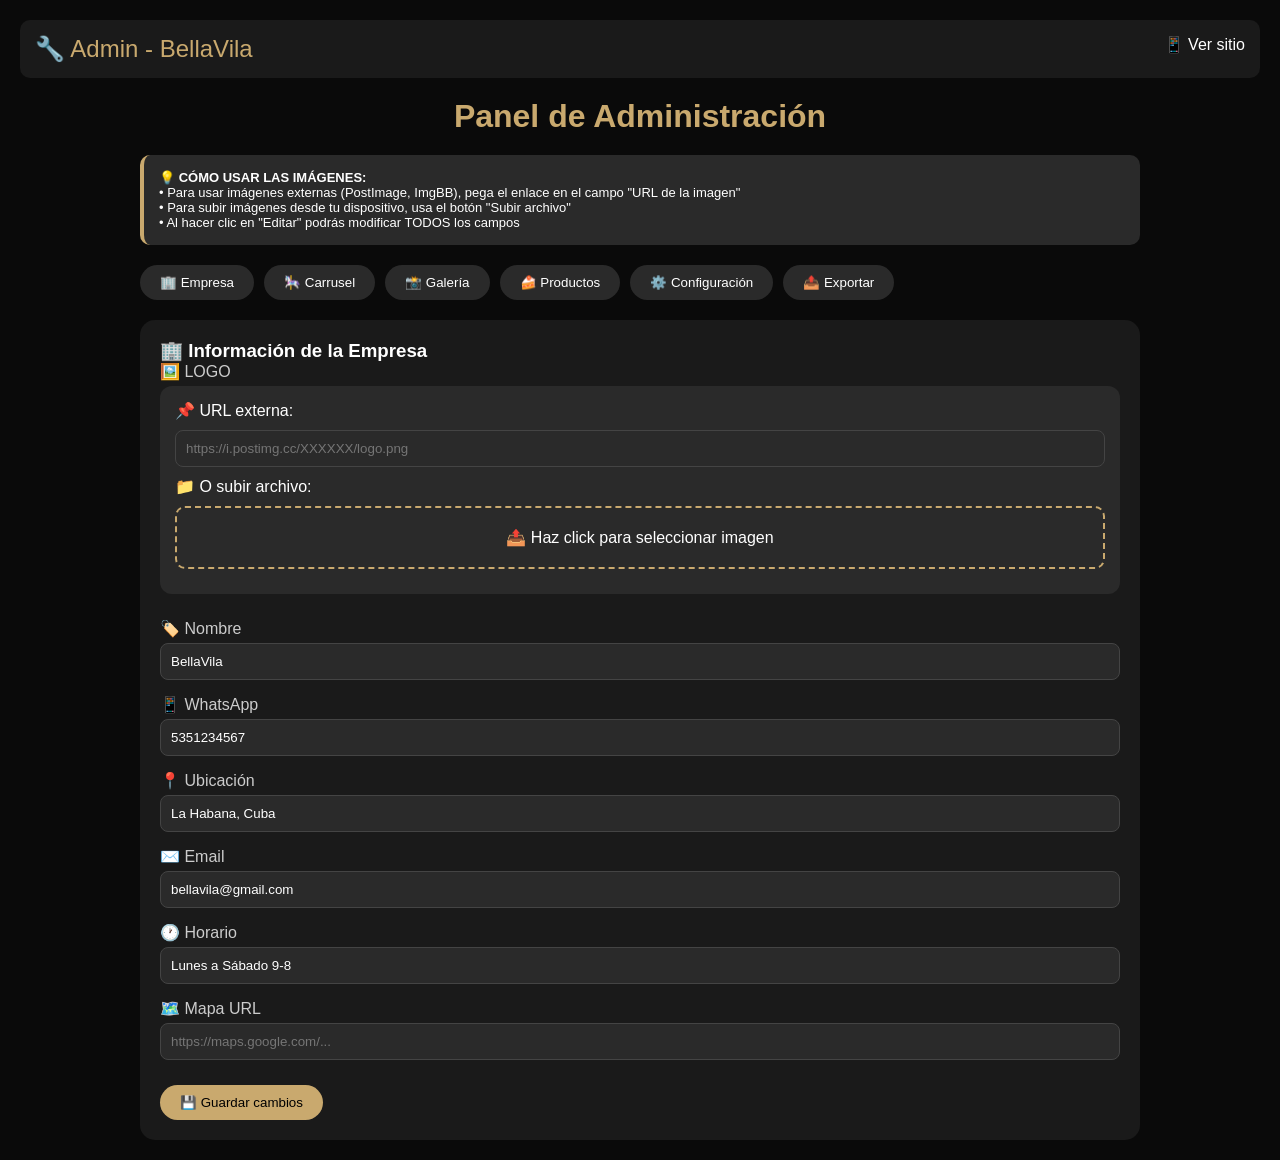
<file: admin.html>
<!DOCTYPE html>
<html lang="es">
<head>
    <meta charset="UTF-8">
    <meta name="viewport" content="width=device-width, initial-scale=1.0, user-scalable=yes">
    <title>Admin - BellaVila</title>
    <style>
        * { margin: 0; padding: 0; box-sizing: border-box; }
        body { font-family: 'Segoe UI', Arial, sans-serif; background: #0a0a0a; color: #fff; padding: 20px; }
        .header { background: #1a1a1a; padding: 15px; display: flex; justify-content: space-between; margin-bottom: 20px; border-radius: 10px; flex-wrap: wrap; gap: 10px; }
        .logo-text { color: #C9A96E; font-size: 24px; }
        .nav a { color: #fff; text-decoration: none; margin-left: 15px; }
        .admin-container { max-width: 1000px; margin: 0 auto; }
        .admin-title { text-align: center; color: #C9A96E; margin-bottom: 20px; }
        .admin-tabs { display: flex; gap: 10px; margin-bottom: 20px; flex-wrap: wrap; }
        .admin-tab { background: #2a2a2a; border: none; padding: 10px 20px; color: #fff; cursor: pointer; border-radius: 25px; }
        .admin-tab.activo, .admin-tab:hover { background: #C9A96E; color: #000; }
        .admin-seccion { display: none; background: #1a1a1a; padding: 20px; border-radius: 15px; margin-top: 10px; }
        .admin-seccion.activa { display: block; }
        .form-group { margin-bottom: 15px; }
        .form-group label { display: block; margin-bottom: 5px; color: #ccc; }
        .form-group input, .form-group textarea, .form-group select { width: 100%; padding: 10px; background: #2a2a2a; border: 1px solid #444; border-radius: 8px; color: #fff; }
        .btn { background: #C9A96E; color: #000; border: none; padding: 10px 20px; border-radius: 25px; cursor: pointer; margin-top: 10px; }
        .btn-danger { background: #dc3545; color: #fff; }
        .btn-success { background: #28a745; color: #fff; }
        .btn-warning { background: #ffc107; color: #000; }
        .btn-exportar { background: #2196F3; color: #fff; }
        .lista-items { max-height: 400px; overflow-y: auto; margin-top: 20px; }
        .item-admin { background: #2a2a2a; padding: 10px; margin: 10px 0; border-radius: 10px; display: flex; justify-content: space-between; align-items: center; flex-wrap: wrap; gap: 10px; }
        .upload-area { border: 2px dashed #C9A96E; border-radius: 10px; padding: 20px; text-align: center; cursor: pointer; margin-bottom: 10px; }
        .preview-area { display: flex; gap: 10px; flex-wrap: wrap; margin-top: 10px; }
        .preview-mini { position: relative; width: 80px; height: 80px; }
        .preview-mini img { width: 100%; height: 100%; object-fit: cover; border-radius: 8px; border: 2px solid #C9A96E; }
        .preview-mini button { position: absolute; top: -8px; right: -8px; background: red; color: white; border: none; border-radius: 50%; width: 22px; height: 22px; cursor: pointer; }
        .instrucciones { background: #2a2a2a; border-left: 4px solid #C9A96E; padding: 15px; margin-bottom: 20px; border-radius: 10px; font-size: 13px; }
        .modal-edicion {
            display: none;
            position: fixed;
            top: 0;
            left: 0;
            width: 100%;
            height: 100%;
            background: rgba(0,0,0,0.95);
            z-index: 1000;
            overflow: auto;
            padding: 20px;
        }
        .modal-edicion-content {
            background: #1a1a1a;
            border: 1px solid #C9A96E;
            border-radius: 20px;
            padding: 25px;
            max-width: 550px;
            margin: 50px auto;
        }
        .modal-edicion-content h3 { color: #C9A96E; margin-bottom: 20px; }
        .modal-edicion-content input, .modal-edicion-content textarea, .modal-edicion-content select {
            width: 100%; padding: 10px; margin: 8px 0; background: #2a2a2a; border: 1px solid #444; border-radius: 8px; color: #fff;
        }
        .recordatorio {
            background: #ff9800;
            padding: 12px;
            border-radius: 10px;
            margin-bottom: 20px;
            text-align: center;
            color: #000;
            font-weight: bold;
        }
        @media (max-width: 768px) { .header { flex-direction: column; text-align: center; } .admin-tab { padding: 8px 12px; } }
    </style>
</head>
<body>

<div class="header">
    <div class="logo-text">🔧 Admin - BellaVila</div>
    <div class="nav"><a href="index.html">📱 Ver sitio</a></div>
</div>

<div class="admin-container">
    <h1 class="admin-title">Panel de Administración</h1>

    <div class="instrucciones">
        💡 <strong>CÓMO USAR LAS IMÁGENES:</strong><br>
        • Para usar imágenes externas (PostImage, ImgBB), pega el enlace en el campo "URL de la imagen"<br>
        • Para subir imágenes desde tu dispositivo, usa el botón "Subir archivo"<br>
        • Al hacer clic en "Editar" podrás modificar TODOS los campos
    </div>

    <div class="admin-tabs">
        <button class="admin-tab" onclick="mostrarTab('empresa')">🏢 Empresa</button>
        <button class="admin-tab" onclick="mostrarTab('carrusel')">🎠 Carrusel</button>
        <button class="admin-tab" onclick="mostrarTab('galeria')">📸 Galería</button>
        <button class="admin-tab" onclick="mostrarTab('productos')">🍰 Productos</button>
        <button class="admin-tab" onclick="mostrarTab('config')">⚙️ Configuración</button>
        <button class="admin-tab" onclick="mostrarTab('exportar')">📤 Exportar</button>
    </div>

    <!-- EMPRESA -->
    <div id="tab-empresa" class="admin-seccion activa">
        <h3>🏢 Información de la Empresa</h3>
        <div class="form-group">
            <label>🖼️ LOGO</label>
            <div style="background: #2a2a2a; padding: 15px; border-radius: 12px;">
                <p style="margin-bottom: 10px;">📌 URL externa:</p>
                <input type="text" id="logoUrl" placeholder="https://i.postimg.cc/XXXXXX/logo.png">
                <p style="margin: 10px 0;">📁 O subir archivo:</p>
                <div class="upload-area" onclick="document.getElementById('logoFile').click()">📤 Haz click para seleccionar imagen</div>
                <input type="file" id="logoFile" accept="image/*" style="display:none" onchange="previewLogoArchivo(this)">
            </div>
            <div id="logoPreview" class="preview-area"></div>
        </div>
        <div class="form-group"><label>🏷️ Nombre</label><input type="text" id="empNombre" placeholder="BellaVila"></div>
        <div class="form-group"><label>📱 WhatsApp</label><input type="text" id="empWhatsapp" placeholder="5351234567"></div>
        <div class="form-group"><label>📍 Ubicación</label><input type="text" id="empUbicacion" placeholder="La Habana, Cuba"></div>
        <div class="form-group"><label>✉️ Email</label><input type="email" id="empEmail" placeholder="bellavila@gmail.com"></div>
        <div class="form-group"><label>🕐 Horario</label><input type="text" id="empHorario" placeholder="Lunes a Sábado 9-8"></div>
        <div class="form-group"><label>🗺️ Mapa URL</label><input type="text" id="empMapa" placeholder="https://maps.google.com/..."></div>
        <button class="btn" onclick="guardarEmpresa()">💾 Guardar cambios</button>
    </div>

    <!-- CARRUSEL -->
    <div id="tab-carrusel" class="admin-seccion">
        <h3>🎠 Agregar slide</h3>
        <div class="form-group"><label>📷 URL imagen</label><input type="text" id="carImagenUrl" placeholder="https://..."></div>
        <div class="form-group"><label>📁 Subir archivo</label><div class="upload-area" onclick="document.getElementById('carImagenFile').click()">📤 Seleccionar</div><input type="file" id="carImagenFile" accept="image/*" style="display:none" onchange="previewCarArchivo(this)"><div id="carPreview" class="preview-area"></div></div>
        <div class="form-group"><label>📝 Título</label><input type="text" id="carTitulo" placeholder="Ej: Pasteles Personalizados"></div>
        <div class="form-group"><label>📄 Subtítulo</label><input type="text" id="carSubtitulo" placeholder="Descubre nuestras creaciones"></div>
        <div class="form-group"><label>🔗 Enlace</label><input type="text" id="carEnlace" placeholder="#"></div>
        <button class="btn btn-success" onclick="agregarCarrusel()">➕ Agregar slide</button>
        <h3>📋 Slides actuales</h3>
        <div id="listaCarrusel" class="lista-items"></div>
    </div>

    <!-- GALERÍA -->
    <div id="tab-galeria" class="admin-seccion">
        <h3>📸 Agregar foto</h3>
        <div class="form-group"><label>📷 URL imagen</label><input type="text" id="galImagenUrl" placeholder="https://..."></div>
        <div class="form-group"><label>📁 Subir archivo</label><div class="upload-area" onclick="document.getElementById('galImagenFile').click()">📤 Seleccionar</div><input type="file" id="galImagenFile" accept="image/*" style="display:none" onchange="previewGalArchivo(this)"><div id="galPreview" class="preview-area"></div></div>
        <div class="form-group"><label>📝 Título</label><input type="text" id="galTitulo" placeholder="Ej: Cake 50 años"></div>
        <div class="form-group"><label>🏷️ Categoría</label><select id="galCategoria"><option value="cumpleanos">🎂 Cumpleaños</option><option value="boda">💍 Boda</option><option value="baby-shower">👶 Baby Shower</option><option value="corporativo">🏢 Corporativo</option></select></div>
        <div class="form-group"><label>📄 Descripción</label><input type="text" id="galDescripcion" placeholder="Descripción"></div>
        <div class="form-group"><label><input type="checkbox" id="galOferta"> 🎁 Oferta</label></div>
        <button class="btn btn-success" onclick="agregarGaleria()">➕ Agregar foto</button>
        <h3>📋 Fotos (<span id="galeriaCantidad">0</span>)</h3>
        <div id="listaGaleria" class="lista-items"></div>
    </div>

    <!-- PRODUCTOS -->
    <div id="tab-productos" class="admin-seccion">
        <h3>🍰 Agregar producto</h3>
        <div class="form-group"><label>📷 URL imagen</label><input type="text" id="prodImagenUrl" placeholder="https://..."></div>
        <div class="form-group"><label>📁 Subir archivo</label><div class="upload-area" onclick="document.getElementById('prodImagenFile').click()">📤 Seleccionar</div><input type="file" id="prodImagenFile" accept="image/*" style="display:none" onchange="previewProdArchivo(this)"><div id="prodPreview" class="preview-area"></div></div>
        <div class="form-group"><label>📝 Nombre</label><input type="text" id="prodNombre" placeholder="Ej: Red Velvet"></div>
        <div class="form-group"><label>💰 Precio</label><input type="text" id="prodPrecio" placeholder="3500 CUP"></div>
        <div class="form-group"><label>🏷️ Precio oferta</label><input type="text" id="prodPrecioOferta" placeholder="2900 CUP (opcional)"></div>
        <div class="form-group"><label>📄 Descripción</label><textarea id="prodDescripcion" rows="3" placeholder="Descripción del producto"></textarea></div>
        <div class="form-group"><label><input type="checkbox" id="prodDestacado"> ⭐ Destacado</label></div>
        <div class="form-group"><label><input type="checkbox" id="prodOferta"> 🎁 En oferta</label></div>
        <button class="btn btn-success" onclick="agregarProducto()">➕ Agregar producto</button>
        <h3>📋 Productos (<span id="productosCantidad">0</span>)</h3>
        <div id="listaProductos" class="lista-items"></div>
    </div>

    <!-- CONFIGURACIÓN -->
    <div id="tab-config" class="admin-seccion">
        <h3>⚙️ Configuración</h3>
        <div class="form-group"><label>📷 Instagram URL</label><input type="text" id="confInstagram" placeholder="https://instagram.com/..."></div>
        <div class="form-group"><label>📘 Facebook URL</label><input type="text" id="confFacebook" placeholder="https://facebook.com/..."></div>
        <div class="form-group"><label>🔑 Nueva contraseña</label><input type="password" id="confPassword" placeholder="Nueva contraseña"></div>
        <button class="btn" onclick="guardarConfiguracion()">💾 Guardar</button>
    </div>

    <!-- EXPORTAR -->
    <div id="tab-exportar" class="admin-seccion">
        <div class="recordatorio">
            ⚠️ <strong>RECUERDA:</strong> Después de hacer cambios, haz clic en "GUARDAR Y EXPORTAR" y sube el archivo a GitHub.
        </div>
        <h3>📤 Exportar datos</h3>
        <p>Exporta todos los datos a un archivo JSON y súbelo a GitHub.</p>
        
        <!-- BOTÓN NUEVO: GUARDAR Y EXPORTAR -->
        <button class="btn btn-exportar" onclick="guardarYExportar()" style="background: #2196F3; font-weight: bold;">
            💾 GUARDAR Y EXPORTAR
        </button>
        
        <button class="btn" onclick="exportarDatos()">📤 EXPORTAR SOLO</button>
        <button class="btn" onclick="importarDatos()" style="background:#2196F3;">📥 Importar datos</button>
        <button class="btn btn-danger" onclick="resetearTodo()">🗑️ RESETEAR TODO</button>
        
        <p style="margin-top: 15px; font-size: 12px; color: #aaa;">
            🔹 <strong>GUARDAR Y EXPORTAR:</strong> Guarda los cambios en tu navegador Y descarga el archivo datos.json actualizado.<br>
            🔹 Luego sube el archivo a GitHub (reemplazando el anterior).
        </p>
    </div>
</div>

<!-- MODALES DE EDICIÓN -->
<div id="modalEditarProducto" class="modal-edicion">
    <div class="modal-edicion-content">
        <h3>✏️ Editar Producto</h3>
        <input type="hidden" id="editProductoIndex">
        <div class="form-group"><label>📷 URL imagen</label><input type="text" id="editProdImagen" placeholder="https://..."></div>
        <div class="form-group"><label>📁 Nueva imagen</label><div class="upload-area" onclick="document.getElementById('editProdImagenFile').click()">📤 Seleccionar</div><input type="file" id="editProdImagenFile" accept="image/*" style="display:none"></div>
        <div class="form-group"><label>📝 Nombre</label><input type="text" id="editProdNombre"></div>
        <div class="form-group"><label>💰 Precio</label><input type="text" id="editProdPrecio"></div>
        <div class="form-group"><label>🏷️ Precio oferta</label><input type="text" id="editProdPrecioOferta"></div>
        <div class="form-group"><label>📄 Descripción</label><textarea id="editProdDescripcion" rows="3"></textarea></div>
        <div class="form-group"><label><input type="checkbox" id="editProdDestacado"> ⭐ Destacado</label></div>
        <div class="form-group"><label><input type="checkbox" id="editProdOferta"> 🎁 En oferta</label></div>
        <button class="btn-success" onclick="guardarEdicionProducto()">💾 Guardar</button>
        <button class="btn" onclick="cerrarModalEdicion('modalEditarProducto')">Cancelar</button>
    </div>
</div>

<div id="modalEditarCarrusel" class="modal-edicion">
    <div class="modal-edicion-content">
        <h3>✏️ Editar Slide</h3>
        <input type="hidden" id="editCarruselIndex">
        <div class="form-group"><label>📷 URL imagen</label><input type="text" id="editCarImagen" placeholder="https://..."></div>
        <div class="form-group"><label>📁 Nueva imagen</label><div class="upload-area" onclick="document.getElementById('editCarImagenFile').click()">📤 Seleccionar</div><input type="file" id="editCarImagenFile" accept="image/*" style="display:none"></div>
        <div class="form-group"><label>📝 Título</label><input type="text" id="editCarTitulo"></div>
        <div class="form-group"><label>📄 Subtítulo</label><input type="text" id="editCarSubtitulo"></div>
        <div class="form-group"><label>🔗 Enlace</label><input type="text" id="editCarEnlace"></div>
        <button class="btn-success" onclick="guardarEdicionCarrusel()">💾 Guardar</button>
        <button class="btn" onclick="cerrarModalEdicion('modalEditarCarrusel')">Cancelar</button>
    </div>
</div>

<div id="modalEditarGaleria" class="modal-edicion">
    <div class="modal-edicion-content">
        <h3>✏️ Editar Foto</h3>
        <input type="hidden" id="editGaleriaIndex">
        <div class="form-group"><label>📷 URL imagen</label><input type="text" id="editGalImagen" placeholder="https://..."></div>
        <div class="form-group"><label>📁 Nueva imagen</label><div class="upload-area" onclick="document.getElementById('editGalImagenFile').click()">📤 Seleccionar</div><input type="file" id="editGalImagenFile" accept="image/*" style="display:none"></div>
        <div class="form-group"><label>📝 Título</label><input type="text" id="editGalTitulo"></div>
        <div class="form-group"><label>🏷️ Categoría</label><select id="editGalCategoria"><option value="cumpleanos">🎂 Cumpleaños</option><option value="boda">💍 Boda</option><option value="baby-shower">👶 Baby Shower</option><option value="corporativo">🏢 Corporativo</option></select></div>
        <div class="form-group"><label>📄 Descripción</label><input type="text" id="editGalDescripcion"></div>
        <div class="form-group"><label><input type="checkbox" id="editGalOferta"> 🎁 Oferta</label></div>
        <button class="btn-success" onclick="guardarEdicionGaleria()">💾 Guardar</button>
        <button class="btn" onclick="cerrarModalEdicion('modalEditarGaleria')">Cancelar</button>
    </div>
</div>

<script>
    let datos = {
        empresa: { nombre: "BellaVila", whatsapp: "5351234567", ubicacion: "La Habana, Cuba", email: "bellavila@gmail.com", horario: "Lunes a Sábado 9-8", mapa: "", logo: "" },
        carrusel: [],
        galeria: [],
        productos: [],
        config: { instagram: "", facebook: "", password: "1234" }
    };

    let imagenesTemp = { carrusel: null, galeria: null, producto: null, logo: null };

    function guardarDatos() { localStorage.setItem("bellavila_admin", JSON.stringify(datos)); actualizarListas(); }
    
    function cargarDatos() {
        let guardado = localStorage.getItem("bellavila_admin");
        if (guardado) datos = JSON.parse(guardado);
        actualizarListas();
        cargarFormularios();
    }

    function cargarFormularios() {
        document.getElementById("empNombre").value = datos.empresa.nombre || "";
        document.getElementById("empWhatsapp").value = datos.empresa.whatsapp || "";
        document.getElementById("empUbicacion").value = datos.empresa.ubicacion || "";
        document.getElementById("empEmail").value = datos.empresa.email || "";
        document.getElementById("empHorario").value = datos.empresa.horario || "";
        document.getElementById("empMapa").value = datos.empresa.mapa || "";
        document.getElementById("confInstagram").value = datos.config.instagram || "";
        document.getElementById("confFacebook").value = datos.config.facebook || "";
        if (datos.empresa.logo) {
            document.getElementById("logoPreview").innerHTML = `<div class="preview-mini"><img src="${datos.empresa.logo}"><button onclick="eliminarLogo()">×</button></div>`;
        }
    }

    function actualizarListas() {
        document.getElementById("listaCarrusel").innerHTML = datos.carrusel.map((item, i) => `<div class="item-admin"><div><strong>${item.titulo}</strong><br><small>${item.subtitulo || ""}</small></div><div><button class="btn-warning" onclick="editarCarrusel(${i})">✏️ Editar</button> <button class="btn-danger" onclick="eliminarCarrusel(${i})">🗑️</button></div></div>`).join("");
        document.getElementById("galeriaCantidad").innerText = datos.galeria.length;
        document.getElementById("listaGaleria").innerHTML = datos.galeria.map((item, i) => `<div class="item-admin"><div><strong>${item.titulo}</strong><br><small>${item.categoria}</small><br><small>${item.descripcion || ""}</small></div><div><button class="btn-warning" onclick="editarGaleria(${i})">✏️ Editar</button> <button class="btn-danger" onclick="eliminarGaleria(${i})">🗑️</button></div></div>`).join("");
        document.getElementById("productosCantidad").innerText = datos.productos.length;
        document.getElementById("listaProductos").innerHTML = datos.productos.map((item, i) => `<div class="item-admin"><div><strong>${item.nombre}</strong> - ${item.precio}<br><small>${item.descripcion.substring(0, 50)}</small><br>${item.destacado ? '⭐ Destacado ' : ''}${item.oferta ? '🎁 Oferta' : ''}</div><div><button class="btn-warning" onclick="editarProducto(${i})">✏️ Editar</button> <button class="btn-danger" onclick="eliminarProducto(${i})">🗑️</button></div></div>`).join("");
    }

    // LOGO
    function previewLogoArchivo(input) {
        let file = input.files[0];
        if (file) {
            let reader = new FileReader();
            reader.onload = function(e) {
                imagenesTemp.logo = e.target.result;
                document.getElementById("logoPreview").innerHTML = `<div class="preview-mini"><img src="${e.target.result}"><button onclick="eliminarLogo()">×</button></div>`;
                datos.empresa.logo = imagenesTemp.logo;
                guardarDatos();
                alert("✅ Logo guardado");
            };
            reader.readAsDataURL(file);
        }
    }
    function eliminarLogo() {
        datos.empresa.logo = "";
        document.getElementById("logoPreview").innerHTML = "";
        guardarDatos();
        alert("✅ Logo eliminado");
    }
    function guardarEmpresa() {
        let logoUrl = document.getElementById("logoUrl").value.trim();
        if (logoUrl) {
            datos.empresa.logo = logoUrl;
            document.getElementById("logoPreview").innerHTML = `<div class="preview-mini"><img src="${logoUrl}"><button onclick="eliminarLogo()">×</button></div>`;
        }
        datos.empresa.nombre = document.getElementById("empNombre").value;
        datos.empresa.whatsapp = document.getElementById("empWhatsapp").value;
        datos.empresa.ubicacion = document.getElementById("empUbicacion").value;
        datos.empresa.email = document.getElementById("empEmail").value;
        datos.empresa.horario = document.getElementById("empHorario").value;
        datos.empresa.mapa = document.getElementById("empMapa").value;
        guardarDatos();
        alert("✅ Datos guardados");
    }
    function guardarConfiguracion() {
        datos.config.instagram = document.getElementById("confInstagram").value;
        datos.config.facebook = document.getElementById("confFacebook").value;
        let nuevaPass = document.getElementById("confPassword").value;
        if (nuevaPass) datos.config.password = nuevaPass;
        guardarDatos();
        alert("✅ Configuración guardada");
    }

    // CARRUSEL
    function previewCarArchivo(input) {
        let file = input.files[0];
        if (file) {
            let reader = new FileReader();
            reader.onload = function(e) {
                imagenesTemp.carrusel = e.target.result;
                document.getElementById("carPreview").innerHTML = `<div class="preview-mini"><img src="${e.target.result}"><button onclick="eliminarCarPreview()">×</button></div>`;
            };
            reader.readAsDataURL(file);
        }
    }
    function eliminarCarPreview() { imagenesTemp.carrusel = null; document.getElementById("carPreview").innerHTML = ""; document.getElementById("carImagenFile").value = ""; }
    function agregarCarrusel() {
        let titulo = document.getElementById("carTitulo").value.trim();
        if (!titulo) { alert("❌ Escribe un título"); return; }
        let imagenFinal = document.getElementById("carImagenUrl").value.trim() || imagenesTemp.carrusel || "";
        datos.carrusel.push({ id: Date.now(), imagen: imagenFinal, titulo: titulo, subtitulo: document.getElementById("carSubtitulo").value, enlace: document.getElementById("carEnlace").value || "#" });
        guardarDatos();
        document.getElementById("carTitulo").value = ""; document.getElementById("carImagenUrl").value = ""; eliminarCarPreview();
        alert("✅ Slide agregado");
    }
    function editarCarrusel(i) {
        let item = datos.carrusel[i];
        document.getElementById("editCarruselIndex").value = i;
        document.getElementById("editCarTitulo").value = item.titulo;
        document.getElementById("editCarSubtitulo").value = item.subtitulo || "";
        document.getElementById("editCarEnlace").value = item.enlace || "";
        document.getElementById("editCarImagen").value = item.imagen || "";
        document.getElementById("editCarImagenFile").value = "";
        document.getElementById("modalEditarCarrusel").style.display = "block";
    }
    function guardarEdicionCarrusel() {
        let i = parseInt(document.getElementById("editCarruselIndex").value);
        let nuevaImagenUrl = document.getElementById("editCarImagen").value.trim();
        let nuevaImagenFile = document.getElementById("editCarImagenFile").files[0];
        if (nuevaImagenFile) {
            let reader = new FileReader();
            reader.onload = function(e) {
                datos.carrusel[i].imagen = e.target.result;
                datos.carrusel[i].titulo = document.getElementById("editCarTitulo").value;
                datos.carrusel[i].subtitulo = document.getElementById("editCarSubtitulo").value;
                datos.carrusel[i].enlace = document.getElementById("editCarEnlace").value;
                guardarDatos();
                cerrarModalEdicion("modalEditarCarrusel");
                alert("✅ Slide actualizado");
            };
            reader.readAsDataURL(nuevaImagenFile);
        } else {
            datos.carrusel[i].imagen = nuevaImagenUrl || datos.carrusel[i].imagen;
            datos.carrusel[i].titulo = document.getElementById("editCarTitulo").value;
            datos.carrusel[i].subtitulo = document.getElementById("editCarSubtitulo").value;
            datos.carrusel[i].enlace = document.getElementById("editCarEnlace").value;
            guardarDatos();
            cerrarModalEdicion("modalEditarCarrusel");
            alert("✅ Slide actualizado");
        }
    }
    function eliminarCarrusel(i) { if (confirm("¿Eliminar?")) { datos.carrusel.splice(i,1); guardarDatos(); } }

    // GALERÍA
    function previewGalArchivo(input) {
        let file = input.files[0];
        if (file) {
            let reader = new FileReader();
            reader.onload = function(e) {
                imagenesTemp.galeria = e.target.result;
                document.getElementById("galPreview").innerHTML = `<div class="preview-mini"><img src="${e.target.result}"><button onclick="eliminarGalPreview()">×</button></div>`;
            };
            reader.readAsDataURL(file);
        }
    }
    function eliminarGalPreview() { imagenesTemp.galeria = null; document.getElementById("galPreview").innerHTML = ""; document.getElementById("galImagenFile").value = ""; }
    function agregarGaleria() {
        let titulo = document.getElementById("galTitulo").value.trim();
        if (!titulo) { alert("❌ Escribe un título"); return; }
        let imagenFinal = document.getElementById("galImagenUrl").value.trim() || imagenesTemp.galeria || "";
        datos.galeria.push({ id: Date.now(), titulo: titulo, categoria: document.getElementById("galCategoria").value, imagen: imagenFinal, descripcion: document.getElementById("galDescripcion").value || "", oferta: document.getElementById("galOferta").checked });
        guardarDatos();
        document.getElementById("galTitulo").value = ""; document.getElementById("galImagenUrl").value = ""; eliminarGalPreview();
        alert("✅ Foto agregada");
    }
    function editarGaleria(i) {
        let item = datos.galeria[i];
        document.getElementById("editGaleriaIndex").value = i;
        document.getElementById("editGalTitulo").value = item.titulo;
        document.getElementById("editGalDescripcion").value = item.descripcion || "";
        document.getElementById("editGalCategoria").value = item.categoria;
        document.getElementById("editGalOferta").checked = item.oferta || false;
        document.getElementById("editGalImagen").value = item.imagen || "";
        document.getElementById("editGalImagenFile").value = "";
        document.getElementById("modalEditarGaleria").style.display = "block";
    }
    function guardarEdicionGaleria() {
        let i = parseInt(document.getElementById("editGaleriaIndex").value);
        let nuevaImagenUrl = document.getElementById("editGalImagen").value.trim();
        let nuevaImagenFile = document.getElementById("editGalImagenFile").files[0];
        if (nuevaImagenFile) {
            let reader = new FileReader();
            reader.onload = function(e) {
                datos.galeria[i].imagen = e.target.result;
                datos.galeria[i].titulo = document.getElementById("editGalTitulo").value;
                datos.galeria[i].categoria = document.getElementById("editGalCategoria").value;
                datos.galeria[i].descripcion = document.getElementById("editGalDescripcion").value;
                datos.galeria[i].oferta = document.getElementById("editGalOferta").checked;
                guardarDatos();
                cerrarModalEdicion("modalEditarGaleria");
                alert("✅ Foto actualizada");
            };
            reader.readAsDataURL(nuevaImagenFile);
        } else {
            datos.galeria[i].imagen = nuevaImagenUrl || datos.galeria[i].imagen;
            datos.galeria[i].titulo = document.getElementById("editGalTitulo").value;
            datos.galeria[i].categoria = document.getElementById("editGalCategoria").value;
            datos.galeria[i].descripcion = document.getElementById("editGalDescripcion").value;
            datos.galeria[i].oferta = document.getElementById("editGalOferta").checked;
            guardarDatos();
            cerrarModalEdicion("modalEditarGaleria");
            alert("✅ Foto actualizada");
        }
    }
    function eliminarGaleria(i) { if (confirm("¿Eliminar?")) { datos.galeria.splice(i,1); guardarDatos(); } }

    // PRODUCTOS
    function previewProdArchivo(input) {
        let file = input.files[0];
        if (file) {
            let reader = new FileReader();
            reader.onload = function(e) {
                imagenesTemp.producto = e.target.result;
                document.getElementById("prodPreview").innerHTML = `<div class="preview-mini"><img src="${e.target.result}"><button onclick="eliminarProdPreview()">×</button></div>`;
            };
            reader.readAsDataURL(file);
        }
    }
    function eliminarProdPreview() { imagenesTemp.producto = null; document.getElementById("prodPreview").innerHTML = ""; document.getElementById("prodImagenFile").value = ""; }
    function agregarProducto() {
        let nombre = document.getElementById("prodNombre").value.trim();
        let precio = document.getElementById("prodPrecio").value.trim();
        if (!nombre || !precio) { alert("❌ Completa nombre y precio"); return; }
        let imagenFinal = document.getElementById("prodImagenUrl").value.trim() || imagenesTemp.producto || "";
        datos.productos.push({ id: Date.now(), nombre: nombre, precio: precio, precio_oferta: document.getElementById("prodPrecioOferta").value.trim() || null, descripcion: document.getElementById("prodDescripcion").value || "", destacado: document.getElementById("prodDestacado").checked, oferta: document.getElementById("prodOferta").checked, imagen: imagenFinal });
        guardarDatos();
        document.getElementById("prodNombre").value = ""; document.getElementById("prodPrecio").value = ""; document.getElementById("prodPrecioOferta").value = ""; document.getElementById("prodDescripcion").value = ""; document.getElementById("prodImagenUrl").value = ""; eliminarProdPreview(); document.getElementById("prodDestacado").checked = false; document.getElementById("prodOferta").checked = false;
        alert(`✅ "${nombre}" agregado`);
    }
    function editarProducto(i) {
        let item = datos.productos[i];
        document.getElementById("editProductoIndex").value = i;
        document.getElementById("editProdNombre").value = item.nombre;
        document.getElementById("editProdPrecio").value = item.precio;
        document.getElementById("editProdPrecioOferta").value = item.precio_oferta || "";
        document.getElementById("editProdDescripcion").value = item.descripcion;
        document.getElementById("editProdDestacado").checked = item.destacado || false;
        document.getElementById("editProdOferta").checked = item.oferta || false;
        document.getElementById("editProdImagen").value = item.imagen || "";
        document.getElementById("editProdImagenFile").value = "";
        document.getElementById("modalEditarProducto").style.display = "block";
    }
    function guardarEdicionProducto() {
        let i = parseInt(document.getElementById("editProductoIndex").value);
        let nuevaImagenUrl = document.getElementById("editProdImagen").value.trim();
        let nuevaImagenFile = document.getElementById("editProdImagenFile").files[0];
        function actualizar(imagen) {
            datos.productos[i].nombre = document.getElementById("editProdNombre").value;
            datos.productos[i].precio = document.getElementById("editProdPrecio").value;
            datos.productos[i].precio_oferta = document.getElementById("editProdPrecioOferta").value.trim() || null;
            datos.productos[i].descripcion = document.getElementById("editProdDescripcion").value;
            datos.productos[i].destacado = document.getElementById("editProdDestacado").checked;
            datos.productos[i].oferta = document.getElementById("editProdOferta").checked;
            if (imagen !== undefined) datos.productos[i].imagen = imagen;
            guardarDatos();
            cerrarModalEdicion("modalEditarProducto");
            alert("✅ Producto actualizado");
        }
        if (nuevaImagenFile) {
            let reader = new FileReader();
            reader.onload = function(e) { actualizar(e.target.result); };
            reader.readAsDataURL(nuevaImagenFile);
        } else if (nuevaImagenUrl) {
            actualizar(nuevaImagenUrl);
        } else {
            actualizar();
        }
    }
    function eliminarProducto(i) { if (confirm("¿Eliminar?")) { datos.productos.splice(i,1); guardarDatos(); } }

    // EXPORTAR
    function exportarDatos() {
        const json = JSON.stringify(datos, null, 2);
        const blob = new Blob([json], {type: "application/json"});
        const url = URL.createObjectURL(blob);
        const a = document.createElement("a");
        a.href = url;
        a.download = "datos.json";
        a.click();
        URL.revokeObjectURL(url);
        alert("✅ Datos exportados. Sube el archivo datos.json a GitHub.");
    }
    
    // ==================== NUEVA FUNCIÓN: GUARDAR Y EXPORTAR ====================
    function guardarYExportar() {
        // 1. Guardar los datos en localStorage
        guardarDatos();
        
        // 2. Exportar y descargar el archivo
        const json = JSON.stringify(datos, null, 2);
        const blob = new Blob([json], {type: "application/json"});
        const url = URL.createObjectURL(blob);
        const a = document.createElement("a");
        a.href = url;
        a.download = "datos.json";
        a.click();
        URL.revokeObjectURL(url);
        
        // 3. Mensaje de confirmación
        alert("✅ Datos guardados y exportados correctamente.\n\nAhora sube el archivo datos.json a GitHub (reemplaza el anterior).");
    }
    
    function importarDatos() {
        let input = document.createElement("input");
        input.type = "file";
        input.accept = "application/json";
        input.onchange = function(e) {
            let file = e.target.files[0];
            let reader = new FileReader();
            reader.onload = function(ev) {
                try {
                    datos = JSON.parse(ev.target.result);
                    guardarDatos();
                    cargarFormularios();
                    alert("✅ Datos importados");
                } catch(err) { alert("❌ Error al importar"); }
            };
            reader.readAsText(file);
        };
        input.click();
    }
    function resetearTodo() {
        if (confirm("⚠️ ¿Eliminar TODOS los datos?")) {
            localStorage.removeItem("bellavila_admin");
            location.reload();
        }
    }
    function cerrarModalEdicion(modalId) { document.getElementById(modalId).style.display = "none"; }
    function mostrarTab(tab) {
        document.querySelectorAll(".admin-seccion").forEach(s => s.classList.remove("activa"));
        document.getElementById(`tab-${tab}`).classList.add("activa");
        document.querySelectorAll(".admin-tab").forEach(t => t.classList.remove("activo"));
        event.target.classList.add("activo");
    }
    cargarDatos();
</script>
</body>
</html>
</file>
